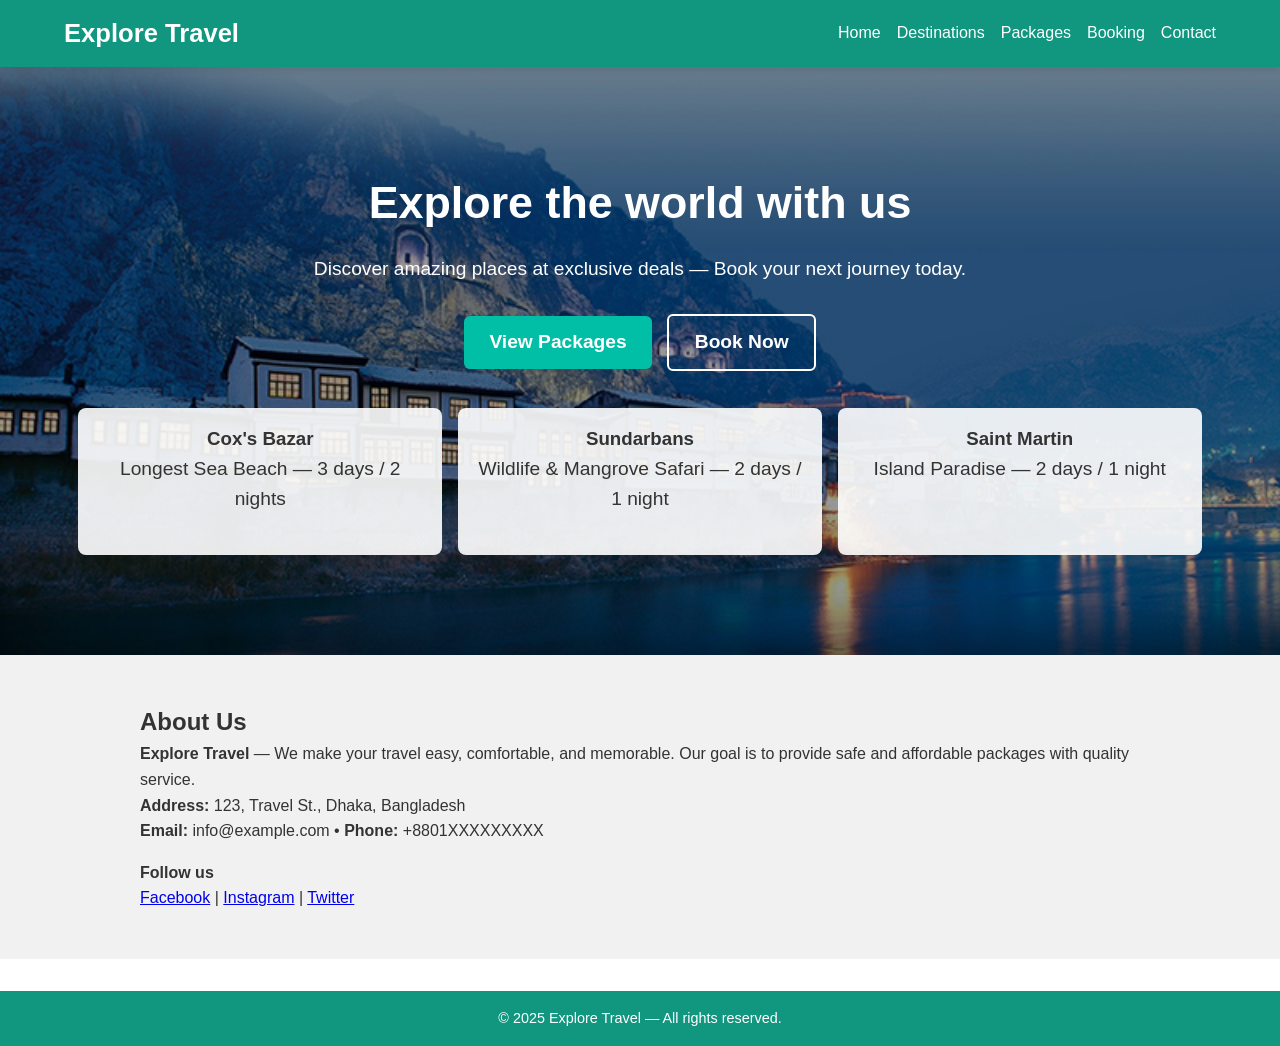
<file: travelAgency/index.html>
<!DOCTYPE html>
<html lang="en">
<head>
  <meta charset="UTF-8" />
  <meta name="viewport" content="width=device-width, initial-scale=1.0" />
  <title>Explore Travel | Home</title>
  <link rel="stylesheet" href="css/style.css" />
</head>

<body>
  <!-- =Header / Navigation -->
  <header id="header" role="banner">
    <div class="container">
      <a href="index.html" class="logo" aria-label="Explore Travel Home">Explore Travel</a>
      <nav role="navigation" aria-label="Main navigation">
        <ul class="nav">

          <li><a href="index.html">Home</a></li>
          <li><a href="pages/destinations.html">Destinations</a></li>
          <li><a href="pages/packages.html">Packages</a></li>
          <li><a href="pages/booking.html">Booking</a></li>
          <li><a href="pages/contact.html">Contact</a></li>
        </ul>
      </nav>
    </div>
  </header>

  <!--  Hero Section  -->
  <main>
    <section id="home" class="hero" 
      style="background-image:url(file/Background2.jpg);
             background-size:cover;
             background-position:center;
             padding:100px 1rem;
             color:#fff;">
      <div class="container">
        <h1>Explore the world with us</h1>
        <p class="tagline">Discover amazing places at exclusive deals — Book your next journey today.</p>
        <p>
          <a href="pages/packages.html" class="btn primary">View Packages</a>
          <a href="pages/booking.html" class="btn outline">Book Now</a>
        </p>

        <!-- Highlights -->
        <div class="highlights" style="margin-top:2rem;">
          <article class="highlight">
            <h3>Cox's Bazar</h3>
            <p>Longest Sea Beach — 3 days / 2 nights</p>
          </article>
          <article class="highlight">
            <h3>Sundarbans</h3>
            <p>Wildlife & Mangrove Safari — 2 days / 1 night</p>
          </article>
          <article class="highlight">
            <h3>Saint Martin</h3>
            <p>Island Paradise — 2 days / 1 night</p>
          </article>
        </div>
      </div>
    </section>
  </main>

  <!-- About / Contact Summary -->
  <section id="contact" aria-labelledby="contact-title" style="padding:3rem 1rem; background:#f1f1f1;">
    <div class="container" style="display:grid; grid-template-columns:1fr; gap:1rem; max-width:1000px;">
      <div>
        <h2 id="contact-title">About Us</h2>
        <p><strong>Explore Travel</strong> — We make your travel easy, comfortable, and memorable. Our goal is to provide safe and affordable packages with quality service.</p>
        <p><strong>Address:</strong> 123, Travel St., Dhaka, Bangladesh</p>
        <p><strong>Email:</strong> info@example.com • <strong>Phone:</strong> +8801XXXXXXXXX</p>

        <h4 style="margin-top:1rem;">Follow us</h4>
        <p>
          <a href="#" aria-label="Facebook">Facebook</a> |
          <a href="#" aria-label="Instagram">Instagram</a> |
          <a href="#" aria-label="Twitter">Twitter</a>
        </p>
      </div>
    </div>
  </section>

  <!-- Footers -->
  <footer role="contentinfo" style="padding:1rem; text-align:center;">
    <div class="container">
       <p>© 2025 Explore Travel — All rights reserved.</p>
    </div>
  </footer>

</body>
</html>
</file>
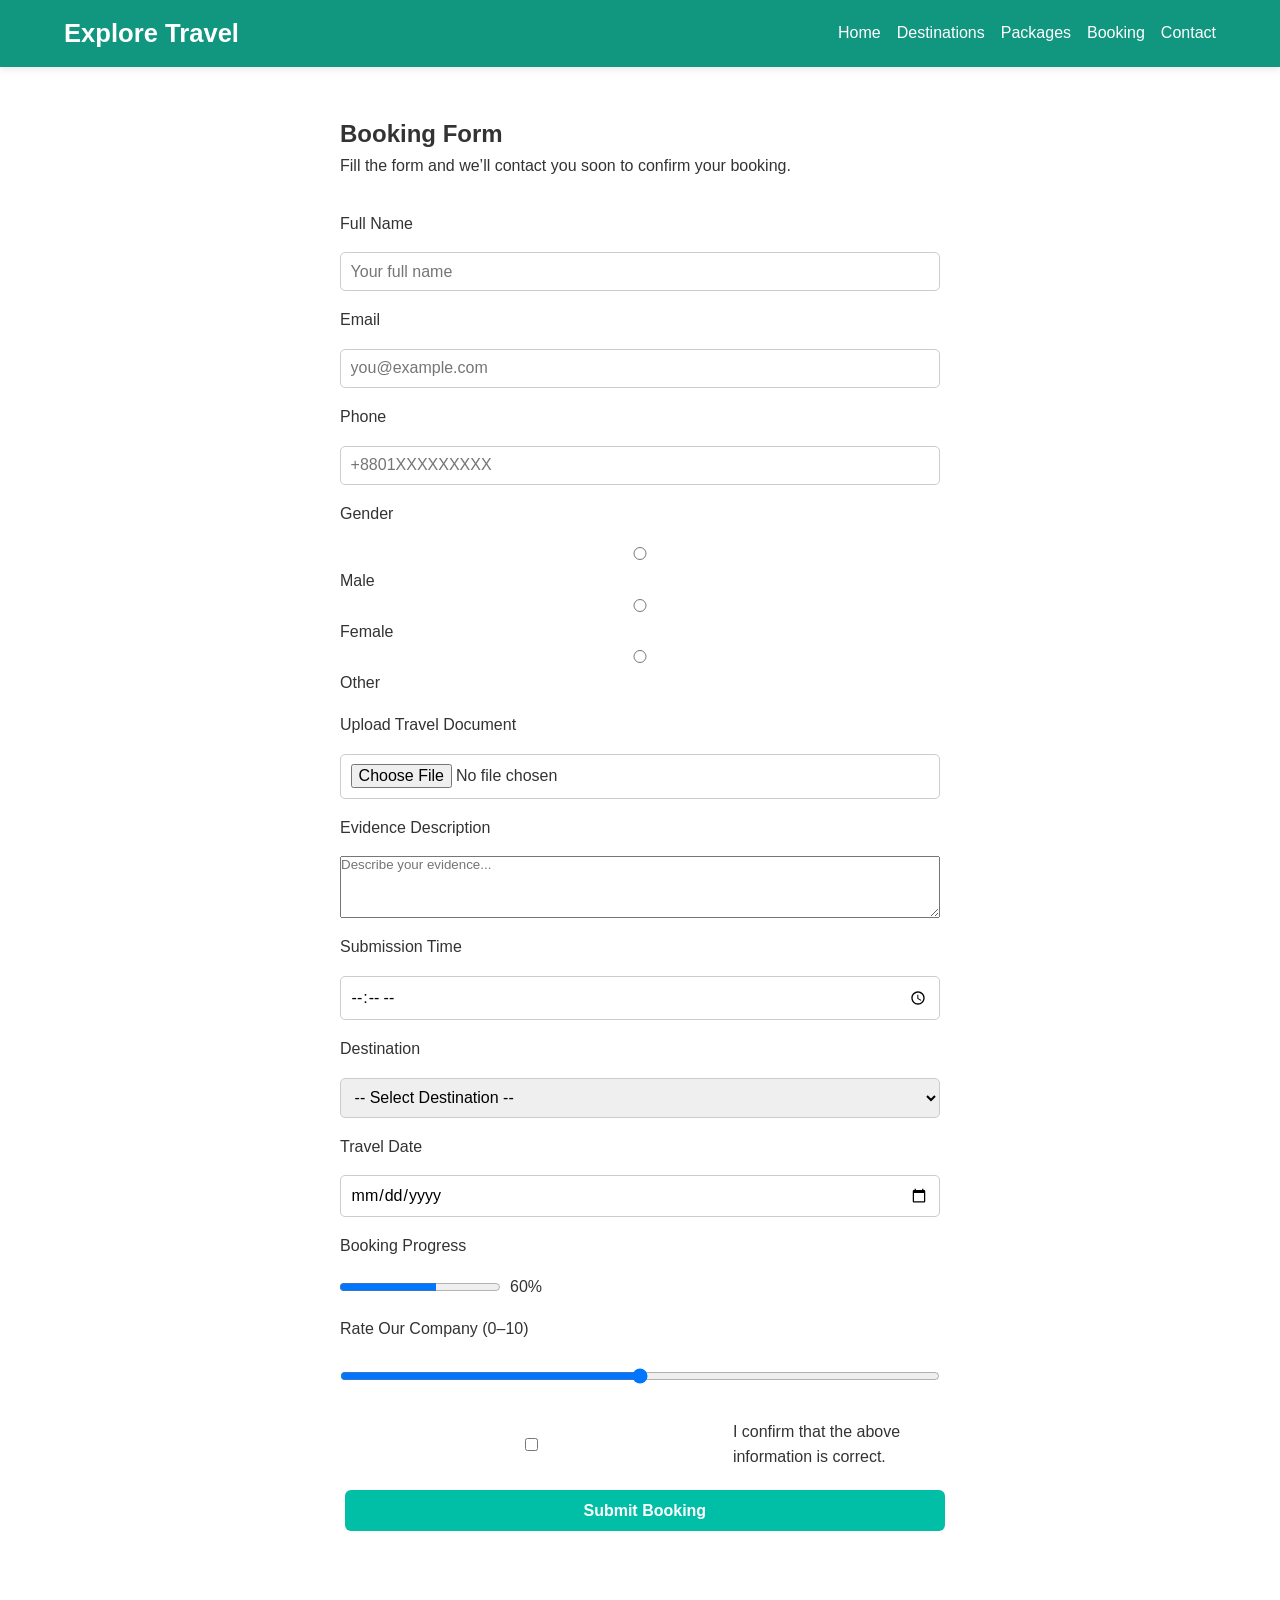
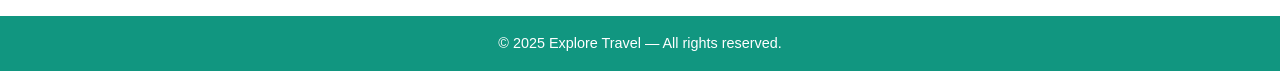
<file: travelAgency/pages/booking.html>
<!DOCTYPE html>
<html lang="en">
<head>
  <meta charset="UTF-8" />
  <meta name="viewport" content="width=device-width, initial-scale=1.0" />
  <title>Explore Travel | Booking</title>
  <link rel="stylesheet" href="../css/style.css" />
</head>

<body>
  <!--  Header / Navigation -->
  <header id="header" role="banner">
    <div class="container">
      <a href="../index.html" class="logo" aria-label="Explore Travel Home">Explore Travel</a>
      <nav role="navigation" aria-label="Main navigation">
        <ul class="nav">
          <li><a href="../index.html">Home</a></li>
          <li><a href="destinations.html">Destinations</a></li>
          <li><a href="packages.html">Packages</a></li>
          <li><a href="booking.html" class="active">Booking</a></li>
          <li><a href="contact.html">Contact</a></li>
        </ul>
      </nav>
    </div>
  </header>

  <!-- Booking Section -->
  <main>
  <section id="booking" style="padding:3rem 1rem;">
  <div class="container" style="max-width:600px; margin:auto;">
  <h1>Booking Form</h1>
  <p>Fill the form and we’ll contact you soon to confirm your booking.</p>
  <form id="booking-form" action="#" method="post" autocomplete="on" style="display:flex; flex-direction:column; gap:1rem; margin-top:2rem;">

  <label for="name">Full Name</label>
  <input id="name" name="name" type="text" required placeholder="Your full name" />

  <label for="email">Email</label>
  <input id="email" name="email" type="email" required placeholder="you@example.com" />

  <label for="phone">Phone</label>
  <input id="phone" name="phone" type="tel" required placeholder="+8801XXXXXXXXX" />
<!-- Gender -->
<label>Gender</label>
<div class="inline">
  <label><input type="radio" name="gender" value="Male" required> Male</label>
  <label><input type="radio" name="gender" value="Female"> Female</label>
  <label><input type="radio" name="gender" value="Other"> Other</label>
</div>

<label for="travel_doc">Upload Travel Document</label>
<input id="travel_doc" name="travel_doc" type="file" accept=".jpg,.jpeg,.png,.pdf" required>


<!-- Evidence Description  -->
<label for="description">Evidence Description</label>
<textarea id="description" name="description" rows="4" placeholder="Describe your evidence..." required></textarea>

<!-- Submission Time  -->
<label for="submission_time">Submission Time</label>
<input id="submission_time" name="submission_time" type="time" required>
  <!-- Destination -->
  <label for="destination">Destination</label>
  <select id="destination" name="destination" required>
    <option value="">-- Select Destination --</option>
    <option value="coxsbazar">Cox's Bazar (3D/2N)</option>
    <option value="sundarbans">Sundarbans (2D/1N)</option>
    <option value="saintmartin">Saint Martin (2D/1N)</option>
  </select>

  <label for="date">Travel Date</label>
  <input id="date" name="date" type="date" required />

  <!-- Progress -->
  <label>Booking Progress</label>
  <div style="display:flex; align-items:center; gap:10px;">
    <progress value="60" max="100"></progress>
    <span>60%</span>
  </div>

  <!-- Rating -->
  <label for="rating">Rate Our Company (0–10)</label>
  <input id="rating" name="rating" type="range" min="0" max="10" value="5" />

  <!-- Checkbox -->
  <label style="display:flex; align-items:center; gap:10px; margin-top:0.5rem;">
    <input type="checkbox" required />
    <span>I confirm that the above information is correct.</span>
  </label>

  <button type="submit" class="btn primary">Submit Booking</button>
</form>

      </div>
    </section>
  </main>

   <!-- Footer -->
  <footer role="contentinfo" style="padding:1rem; text-align:center;">
    <div class="container">
       <p>© 2025 Explore Travel — All rights reserved.</p>
    </div>
  </footer>

</body>
</html>
</file>
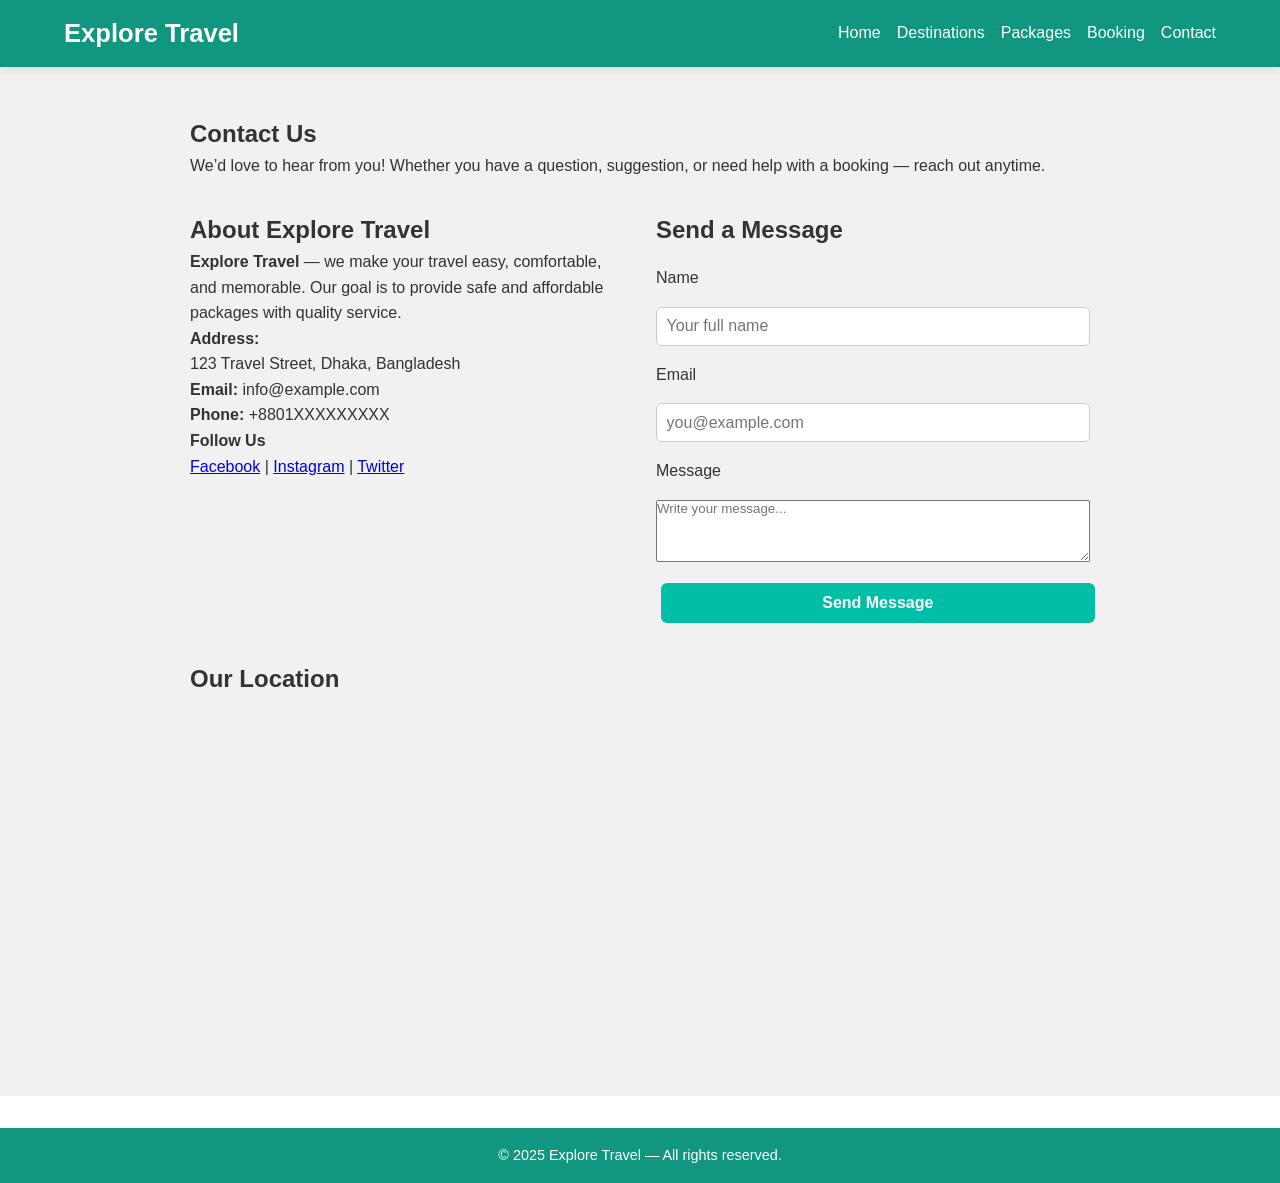
<file: travelAgency/pages/contact.html>
<!DOCTYPE html>
<html lang="en">
<head>
  <meta charset="UTF-8" />
  <meta name="viewport" content="width=device-width, initial-scale=1.0" />
  <title>Explore Travel | Contact</title>
  <link rel="stylesheet" href="../css/style.css" />
</head>

<body>
  <!--Header / Navigation -->
  <header id="header" role="banner">
    <div class="container">
      <a href="../index.html" class="logo" aria-label="Explore Travel Home">Explore Travel</a>
      <nav role="navigation" aria-label="Main navigation">
        <ul class="nav">
          <li><a href="../index.html">Home</a></li>
          <li><a href="destinations.html">Destinations</a></li>
          <li><a href="packages.html">Packages</a></li>
          <li><a href="booking.html">Booking</a></li>
          <li><a href="contact.html" class="active">Contact</a></li>
        </ul>
      </nav>
    </div>
  </header>

  <!-- Contact / About Section -->
  <main>
    <section id="contact" style="padding:3rem 1rem; background:#f1f1f1;">
      <div class="container" style="max-width:900px; margin:auto;">
        <h1>Contact Us</h1>
        <p>We’d love to hear from you! Whether you have a question, suggestion, or need help with a booking — reach out anytime.</p>

        <div style="display:grid; grid-template-columns:repeat(auto-fit, minmax(280px, 1fr)); gap:2rem; margin-top:2rem;">
          
          <!-- About Info -->
          <div>
            <h2>About Explore Travel</h2>
            <p><strong>Explore Travel</strong> — we make your travel easy, comfortable, and memorable.  
            Our goal is to provide safe and affordable packages with quality service.</p>

            <p><strong>Address:</strong><br>123 Travel Street, Dhaka, Bangladesh</p>
            <p><strong>Email:</strong> info@example.com<br>
            <strong>Phone:</strong> +8801XXXXXXXXX</p>

            <h4>Follow Us</h4>
            <p>
              <a href="#" aria-label="Facebook">Facebook</a> |
              <a href="#" aria-label="Instagram">Instagram</a> |
              <a href="#" aria-label="Twitter">Twitter</a>
            </p>
          </div>

          <!-- Contact Form -->
          <div>
            <h2>Send a Message</h2>
            <form id="contact-form" action="#" method="post" style="display:flex; flex-direction:column; gap:1rem; margin-top:1rem;">
              <label for="name">Name</label>
              <input type="text" id="name" name="name" required placeholder="Your full name" />

              <label for="email">Email</label>
              <input type="email" id="email" name="email" required placeholder="you@example.com" />

              <label for="message">Message</label>
              <textarea id="message" name="message" rows="4" required placeholder="Write your message..."></textarea>

              <button type="submit" class="btn primary">Send Message</button>
            </form>
          </div>
          

            <!-- Google Map -->
            <div style="grid-column: 1 / -1;">
              <h2>Our Location</h2>
              <div style="width:100%; height:350px; border-radius:8px; overflow:hidden;">
                <iframe 
                  src="https://www.google.com/maps/embed?pb=!1m18!1m12!1m3!1d3689.663921942893!2d91.82172407434672!3d22.366315340501206!2m3!1f0!2f0!3f0!3m2!1i1024!2i768!4f13.1!3m3!1m2!1s0x30acd88663aa933b%3A0x49c280a009d69f0f!2sFinlay%20Square!5e0!3m2!1sen!2sbd!4v1762877727217!5m2!1sen!2sbd" width="600" height="450" style="border:0;" allowfullscreen="" loading="lazy" referrerpolicy="no-referrer-when-downgrade"></src=></iframe>" 
                  width="100%" 
                  height="100%" 
                  style="border:0;" 
                  allowfullscreen="" 
                  loading="lazy" 
                  referrerpolicy="no-referrer-when-downgrade">
                </iframe>
              </div>
            </div>


        </div>
      </div>
    </section>
  </main>

  <!-- Footer-->
  <footer role="contentinfo" style="padding:1rem; text-align:center;">
    <div class="container">
       <p>© 2025 Explore Travel — All rights reserved.</p>
    </div>
  </footer>

</body>
</html>
</file>
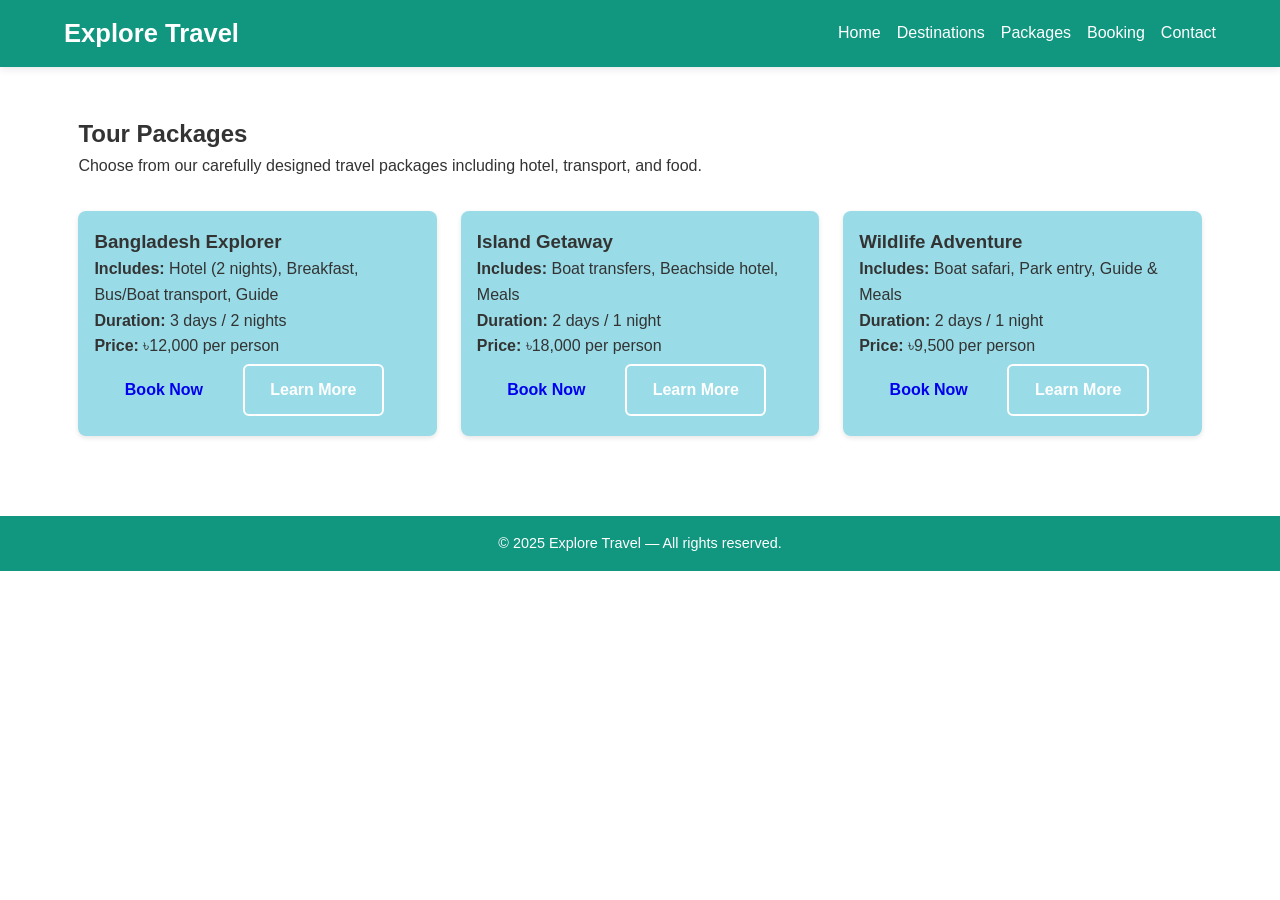
<file: travelAgency/pages/packages.html>
<!DOCTYPE html>
<html lang="en">
<head>
  <meta charset="UTF-8" />
  <meta name="viewport" content="width=device-width, initial-scale=1.0" />
  <title>Explore Travel | Packages</title>
  <link rel="stylesheet" href="../css/style.css" />
</head>

<body>
  <!-- Header / Navigation -->
  <header id="header" role="banner">
    <div class="container">
      <a href="../index.html" class="logo" aria-label="Explore Travel Home">Explore Travel</a>
      <nav role="navigation" aria-label="Main navigation">
        <ul class="nav">
          <li><a href="../index.html">Home</a></li>
          <li><a href="destinations.html">Destinations</a></li>
          <li><a href="packages.html" class="active">Packages</a></li>
          <li><a href="booking.html">Booking</a></li>
          <li><a href="contact.html">Contact</a></li>
        </ul>
      </nav>
    </div>
  </header>

  <!-- Packages Section -->
  <main>
    <section id="packages" style="padding:3rem 1rem;">
      <div class="container">
        <h1>Tour Packages</h1>
        <p>Choose from our carefully designed travel packages including hotel, transport, and food.</p>

        <div class="packages-grid" style="display:grid; grid-template-columns:repeat(auto-fit,minmax(250px,1fr)); gap:1.5rem; margin-top:2rem;">

          <!-- Package 1 -->
          <article class="package-card" style="background:#99dce7; border-radius:8px; box-shadow:0 2px 5px rgba(0,0,0,0.1); padding:1rem;">
            <h3>Bangladesh Explorer</h3>
            <p><strong>Includes:</strong> Hotel (2 nights), Breakfast, Bus/Boat transport, Guide</p>
            <p><strong>Duration:</strong> 3 days / 2 nights</p>
            <p><strong>Price:</strong> ৳12,000 per person</p>
            <p>
              <a href="booking.html" class="btn small">Book Now</a>
              <a href="#" class="btn small outline">Learn More</a>
            </p>
          </article>

          <!-- Package 2 -->
          <article class="package-card" style="background:#99dce7; border-radius:8px; box-shadow:0 2px 5px rgba(0,0,0,0.1); padding:1rem;">
            <h3>Island Getaway</h3>
            <p><strong>Includes:</strong> Boat transfers, Beachside hotel, Meals</p>
            <p><strong>Duration:</strong> 2 days / 1 night</p>
            <p><strong>Price:</strong> ৳18,000 per person</p>
            <p>
              <a href="booking.html" class="btn small">Book Now</a>
              <a href="#" class="btn small outline">Learn More</a>
            </p>
          </article>

          <!-- Package 3 -->
          <article class="package-card" style="background:#99dce7; border-radius:8px; box-shadow:0 2px 5px rgba(0,0,0,0.1); padding:1rem;">
            <h3>Wildlife Adventure</h3>
            <p><strong>Includes:</strong> Boat safari, Park entry, Guide & Meals</p>
            <p><strong>Duration:</strong> 2 days / 1 night</p>
            <p><strong>Price:</strong> ৳9,500 per person</p>
            <p>
              <a href="booking.html" class="btn small">Book Now</a>
              <a href="#" class="btn small outline">Learn More</a>
            </p>
          </article>

        </div>
      </div>
    </section>
  </main>

  <!-- Footer -->
  <footer role="contentinfo" style="padding:1rem; text-align:center;">
    <div class="container">
       <p>© 2025 Explore Travel — All rights reserved.</p>
    </div>
  </footer>

</body>
</html>
</file>
<file: travelAgency/css/style.css>
/* GLOBAL STYLES*/
* {
  margin: 0;
  padding: 0;
  box-sizing: border-box;
  font-family: "Poppins", Arial, sans-serif;
}

body {
  line-height: 1.6;
  color: #333;
  background-color: #fff;
  overflow-x: hidden;
}

.container {
  width: 90%;
  max-width: 1200px;
  margin: 0 auto;
}

/*HEADER / NAVIGATION */
header {
  background: #119680;
  color: #fff;
  padding: 0.8rem 0;
  position: sticky;
  top: 0;
  z-index: 1000;
  width: 100%;
  box-shadow: 0 2px 8px rgba(0,0,0,0.1);
}

header .container {
  display: flex;
  justify-content: space-between;
  align-items: center;
  flex-wrap: wrap;
}

.logo {
  font-size: 1.6rem;
  font-weight: 700;
  color: #fff;
  text-decoration: none;
}

nav ul {
  list-style: none;
  display: flex;
  flex-wrap: wrap;
  gap: 1rem;
}

nav a {
  color: #fff;
  text-decoration: none;
  font-weight: 500;
  transition: color 0.3s ease;
}

nav a:hover {
  color: #00e0c6;
}

/* HERO SECTION */
.hero {
  background-size: cover;
  background-position: center;
  text-align: center;
  color: #fff;
  padding: 120px 1rem;
  position: relative;
}

.hero::before {
  content: "";
  position: absolute;
  inset: 0;
  background: rgba(0, 0, 0, 0.4);
}

.hero .container {
  position: relative;
  z-index: 2;
}

.hero h1 {
  font-size: 2.8rem;
  margin-bottom: 1rem;
}

.hero p {
  font-size: 1.2rem;
  margin-bottom: 1.5rem;
}

.btn {
  display: inline-block;
  padding: 0.7rem 1.6rem;
  margin: 0.3rem;
  border-radius: 6px;
  font-weight: 600;
  text-decoration: none;
  transition: all 0.3s ease;
}

.btn.primary {
  background: #00bfa6;
  color: #fff;
}

.btn.primary:hover {
  background: #00d4bb;
}

.btn.outline {
  border: 2px solid #fff;
  color: #fff;
}

.btn.outline:hover {
  background: #fff;
  color: #00bfa6;
}

/* HIGHLIGHTS SECTION*/
.highlights {
  display: grid;
  grid-template-columns: repeat(auto-fit, minmax(250px, 1fr));
  gap: 1rem;
  margin-top: 2rem;
}

.highlight {
  background: rgba(255, 255, 255, 0.9);
  padding: 1rem;
  border-radius: 8px;
  color: #333;
  transition: transform 0.3s ease;
}

.highlight:hover {
  transform: translateY(-5px);
}

/* DESTINATION / PACKAGE / FORM */
.dest-grid,
.packages-grid {
  display: grid;
  grid-template-columns: repeat(auto-fit, minmax(300px, 1fr));
  gap: 1.5rem;
  margin-top: 2rem;
}

.dest-card,
.package-card {
  background: #78d5d8;
  border-radius: 8px;
  overflow: hidden;
  box-shadow: 0 4px 12px rgba(0,0,0,0.08);
  transition: transform 0.3s ease;
}

.dest-card:hover,
.package-card:hover {
  transform: translateY(-6px);
}


.dest-info, .package-card {
  padding: 1rem;
}

/* BOOKING FORM */
form {
  display: grid;
  gap: 1rem;
  margin-top: 1.5rem;
}

input, select, button {
  width: 100%;
  padding: 0.6rem;
  border: 1px solid #ccc;
  border-radius: 5px;
  font-size: 1rem;
}

button.btn.primary {
  border: none;
  cursor: pointer;
}

/* CONTACT / FOOTER*/
section#contact {
  background: #f1f1f1;
  padding: 3rem 1rem;
}

footer {
  background: #119680;
  color: #fff;
  text-align: center;
  padding: 1rem;
  margin-top: 2rem;
  font-size: 0.9rem;
}

/*  RESPONSIVE DESIGN*/
@media (max-width: 992px) {
  .hero h1 {
    font-size: 2.2rem;
  }
  .hero p {
    font-size: 1rem;
  }
}

@media (max-width: 768px) {
  header .container {
    flex-direction: column;
    align-items: flex-start;
  }

  nav ul {
    flex-direction: column;
    gap: 0.6rem;
    width: 100%;
  }

  .media-box {
    grid-template-columns: 1fr;
  }

  .hero {
    padding: 80px 1rem;
  }
}

@media (max-width: 480px) {
  .hero h1 {
    font-size: 1.8rem;
  }
  .btn {
    padding: 0.5rem 1.2rem;
    font-size: 0.9rem;
  }
}
/* ===== Destinations Page Styling ===== */

.media-box {
  display: grid;
  grid-template-columns: 1fr 1fr;
  gap: 0;
}

.media-box video,
.media-box img {
  width: 100%;
  height: 100%;
  object-fit: cover;
}

.dest-card {
  border-radius: 10px;
  overflow: hidden;
  box-shadow: 0 4px 12px rgba(0,0,0,0.08);
  background: #fff;
  transition: transform 0.3s ease;
}

.dest-card:hover {
  transform: translateY(-5px);
}

.dest-info {
  padding: 1rem;
}

/* Responsive design */
@media (max-width: 768px) {
  .media-box {
    grid-template-columns: 1fr;
  }
  .media-box video,
  .media-box img {
    height: 220px;
  }
}
</file>
